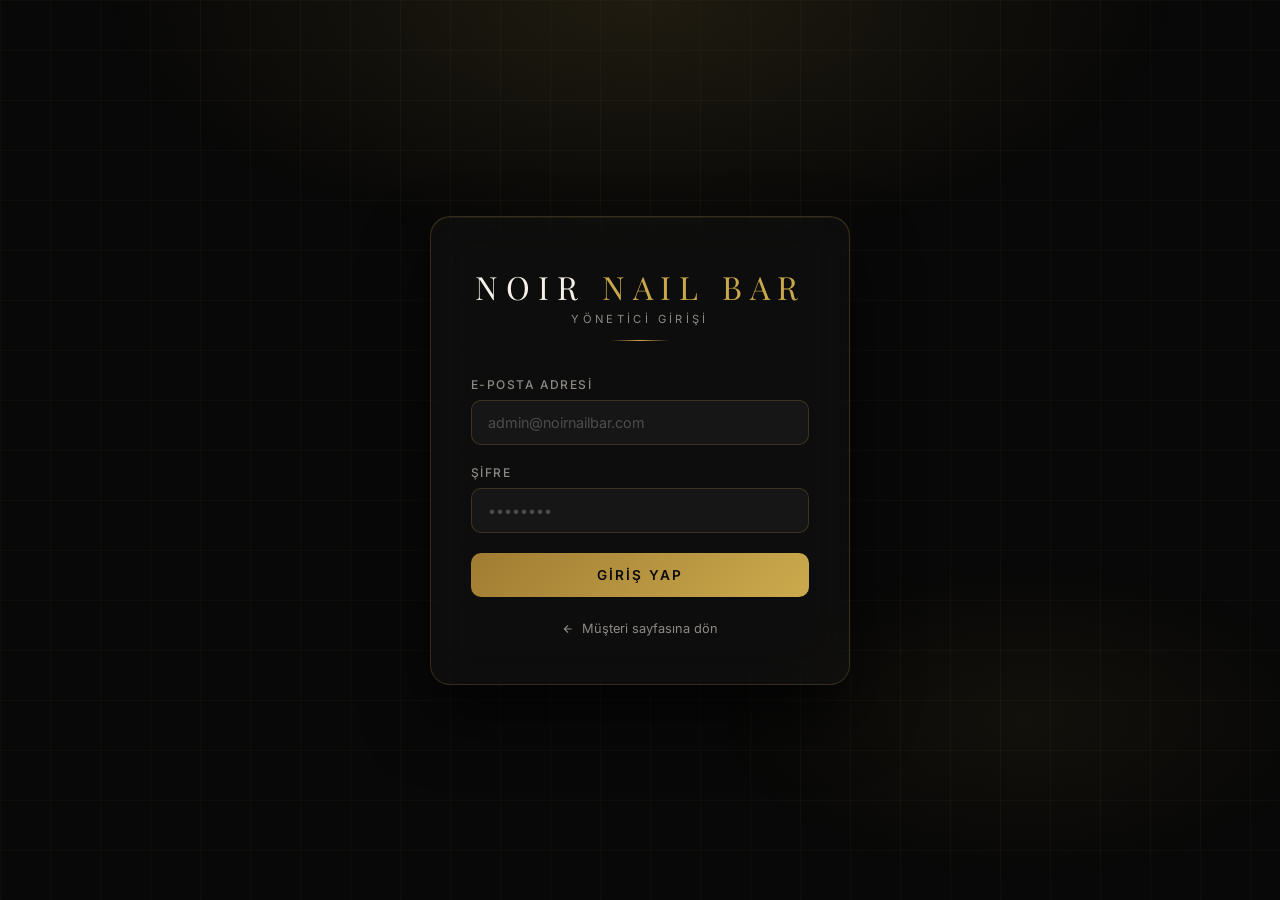
<file: src/main/resources/static/login.html>
<!DOCTYPE html>
<html lang="tr">
<head>
    <meta charset="UTF-8">
    <meta name="viewport" content="width=device-width, initial-scale=1.0">
    <title>Noir Nail Bar — Yönetici Girişi</title>
    <meta name="description" content="Noir Nail Bar yönetici paneli giriş sayfası.">
    <link rel="preconnect" href="https://fonts.googleapis.com">
    <link rel="preconnect" href="https://fonts.gstatic.com" crossorigin>
    <link href="https://fonts.googleapis.com/css2?family=Playfair+Display:ital,wght@0,400;0,600;0,700&family=Inter:wght@300;400;500;600&display=swap" rel="stylesheet">
    <style>
        :root {
            --c-bg: #080808;
            --c-bg-2: #111111;
            --c-bg-3: #1a1a1a;
            --c-gold: #c9a84c;
            --c-gold-light: #e2c97e;
            --c-gold-dark: #a07c32;
            --c-cream: #f5f0e8;
            --c-cream-muted: rgba(245,240,232,0.55);
            --border-gold: rgba(201,168,76,0.2);
            --border-gold-lg: rgba(201,168,76,0.45);
            --font-serif: 'Playfair Display', Georgia, serif;
            --font-sans: 'Inter', system-ui, sans-serif;
            --transition: 0.3s cubic-bezier(0.25,0.8,0.25,1);
        }
        *, *::before, *::after { box-sizing: border-box; margin: 0; padding: 0; }
        body {
            min-height: 100dvh;
            background: var(--c-bg);
            color: var(--c-cream);
            font-family: var(--font-sans);
            display: flex;
            align-items: center;
            justify-content: center;
            -webkit-font-smoothing: antialiased;
            position: relative;
            overflow: hidden;
        }
        /* Arka plan efektleri */
        .bg-glow {
            position: fixed;
            inset: 0;
            pointer-events: none;
            background:
                radial-gradient(ellipse 60% 40% at 50% 0%, rgba(201,168,76,0.12) 0%, transparent 70%),
                radial-gradient(ellipse 40% 30% at 80% 80%, rgba(201,168,76,0.06) 0%, transparent 60%);
        }
        .bg-pattern {
            position: fixed;
            inset: 0;
            pointer-events: none;
            background-image:
                linear-gradient(rgba(201,168,76,0.04) 1px, transparent 1px),
                linear-gradient(90deg, rgba(201,168,76,0.04) 1px, transparent 1px);
            background-size: 50px 50px;
        }
        /* Kart */
        .login-card {
            position: relative;
            z-index: 1;
            width: 100%;
            max-width: 420px;
            margin: 24px;
            background: rgba(255,255,255,0.025);
            border: 1px solid var(--border-gold);
            border-radius: 20px;
            padding: 48px 40px;
            backdrop-filter: blur(20px);
            box-shadow: 0 32px 64px rgba(0,0,0,0.6), inset 0 1px 0 rgba(201,168,76,0.1);
        }
        /* Logo */
        .logo {
            text-align: center;
            margin-bottom: 36px;
        }
        .logo-title {
            font-family: var(--font-serif);
            font-size: 2rem;
            letter-spacing: 0.25em;
            color: var(--c-cream);
        }
        .logo-title span { color: var(--c-gold); }
        .logo-sub {
            font-size: 0.7rem;
            letter-spacing: 0.3em;
            color: var(--c-cream-muted);
            text-transform: uppercase;
            margin-top: 4px;
        }
        .logo-divider {
            width: 60px;
            height: 1px;
            background: linear-gradient(90deg, transparent, var(--c-gold), transparent);
            margin: 14px auto 0;
        }
        /* Form */
        .form-group { margin-bottom: 20px; }
        .form-label {
            display: block;
            font-size: 0.75rem;
            letter-spacing: 0.12em;
            text-transform: uppercase;
            color: var(--c-cream-muted);
            margin-bottom: 8px;
            font-weight: 500;
        }
        .form-input {
            width: 100%;
            padding: 13px 16px;
            background: rgba(255,255,255,0.04);
            border: 1px solid var(--border-gold);
            border-radius: 10px;
            color: var(--c-cream);
            font-family: var(--font-sans);
            font-size: 0.9rem;
            transition: var(--transition);
            outline: none;
        }
        .form-input:focus {
            border-color: var(--c-gold);
            background: rgba(201,168,76,0.06);
            box-shadow: 0 0 0 3px rgba(201,168,76,0.12);
        }
        .form-input::placeholder { color: rgba(245,240,232,0.25); }
        /* Hata mesajı */
        .error-msg {
            display: none;
            background: rgba(220,50,50,0.12);
            border: 1px solid rgba(220,50,50,0.3);
            border-radius: 8px;
            padding: 10px 14px;
            font-size: 0.83rem;
            color: #f08080;
            margin-bottom: 20px;
        }
        .error-msg.visible { display: block; }
        /* Buton */
        .btn-login {
            width: 100%;
            padding: 14px;
            background: linear-gradient(135deg, var(--c-gold-dark), var(--c-gold), var(--c-gold-light));
            background-size: 200% 100%;
            border: none;
            border-radius: 10px;
            color: #0a0a0a;
            font-family: var(--font-sans);
            font-size: 0.85rem;
            font-weight: 600;
            letter-spacing: 0.15em;
            text-transform: uppercase;
            cursor: pointer;
            transition: var(--transition);
            display: flex;
            align-items: center;
            justify-content: center;
            gap: 8px;
            margin-top: 8px;
        }
        .btn-login:hover {
            background-position: 100% 0;
            box-shadow: 0 8px 24px rgba(201,168,76,0.4);
            transform: translateY(-1px);
        }
        .btn-login:disabled { opacity: 0.6; cursor: not-allowed; transform: none; }
        .spinner {
            width: 16px; height: 16px;
            border: 2px solid rgba(0,0,0,0.3);
            border-top-color: #0a0a0a;
            border-radius: 50%;
            animation: spin 0.8s linear infinite;
            display: none;
        }
        .btn-login.loading .spinner { display: block; }
        .btn-login.loading .btn-text { display: none; }
        @keyframes spin { to { transform: rotate(360deg); } }
        /* Alt link */
        .back-link {
            display: block;
            text-align: center;
            margin-top: 24px;
            font-size: 0.8rem;
            color: var(--c-cream-muted);
            text-decoration: none;
            transition: var(--transition);
        }
        .back-link:hover { color: var(--c-gold); }
        .back-link svg { vertical-align: middle; margin-right: 4px; }
    </style>
</head>
<body>
<div class="bg-glow"></div>
<div class="bg-pattern"></div>

<div class="login-card">
    <div class="logo">
        <div class="logo-title">NOIR <span>NAIL BAR</span></div>
        <div class="logo-sub">Yönetici Girişi</div>
        <div class="logo-divider"></div>
    </div>

    <div id="error-msg" class="error-msg" role="alert"></div>

    <form id="login-form" onsubmit="handleLogin(event)" novalidate>
        <div class="form-group">
            <label class="form-label" for="email">E-posta Adresi</label>
            <input
                id="email"
                class="form-input"
                type="email"
                placeholder="admin@noirnailbar.com"
                autocomplete="email"
                required
            >
        </div>
        <div class="form-group">
            <label class="form-label" for="password">Şifre</label>
            <input
                id="password"
                class="form-input"
                type="password"
                placeholder="••••••••"
                autocomplete="current-password"
                required
            >
        </div>
        <button id="login-btn" class="btn-login" type="submit">
            <div class="spinner"></div>
            <span class="btn-text">Giriş Yap</span>
        </button>
    </form>

    <a href="/" class="back-link">
        <svg width="12" height="12" viewBox="0 0 20 20" fill="none" stroke="currentColor" stroke-width="2">
            <path d="M16 10H4M10 16l-6-6 6-6"/>
        </svg>
        Müşteri sayfasına dön
    </a>
</div>

<script>
async function handleLogin(e) {
    e.preventDefault();
    const btn = document.getElementById('login-btn');
    const errEl = document.getElementById('error-msg');
    const email = document.getElementById('email').value.trim();
    const password = document.getElementById('password').value;

    errEl.classList.remove('visible');
    btn.classList.add('loading');
    btn.disabled = true;

    try {
        const res = await fetch('/api/auth/login', {
            method: 'POST',
            headers: { 'Content-Type': 'application/json' },
            body: JSON.stringify({ email, password })
        });

        if (!res.ok) {
            const data = await res.json().catch(() => ({}));
            throw new Error(data.message || 'E-posta veya şifre hatalı.');
        }

        const data = await res.json();
        // Token ve kullanıcı bilgilerini sakla
        localStorage.setItem('nnb_token', data.token);
        localStorage.setItem('nnb_name', data.name);
        localStorage.setItem('nnb_role', data.role);

        // Role göre yönlendir
        if (data.role === 'SUPER_ADMIN') {
            window.location.href = '/admin.html';
        } else if (data.role === 'STAFF') {
            window.location.href = '/staff.html';
        } else {
            throw new Error('Bu hesabın panele erişim yetkisi yok.');
        }
    } catch (err) {
        errEl.textContent = err.message;
        errEl.classList.add('visible');
        btn.classList.remove('loading');
        btn.disabled = false;
    }
}

// Zaten giriş yapmışsa yönlendir
(function() {
    const token = localStorage.getItem('nnb_token');
    const role = localStorage.getItem('nnb_role');
    if (token && role === 'SUPER_ADMIN') window.location.href = '/admin.html';
    else if (token && role === 'STAFF') window.location.href = '/staff.html';
})();
</script>
</body>
</html>
</file>
